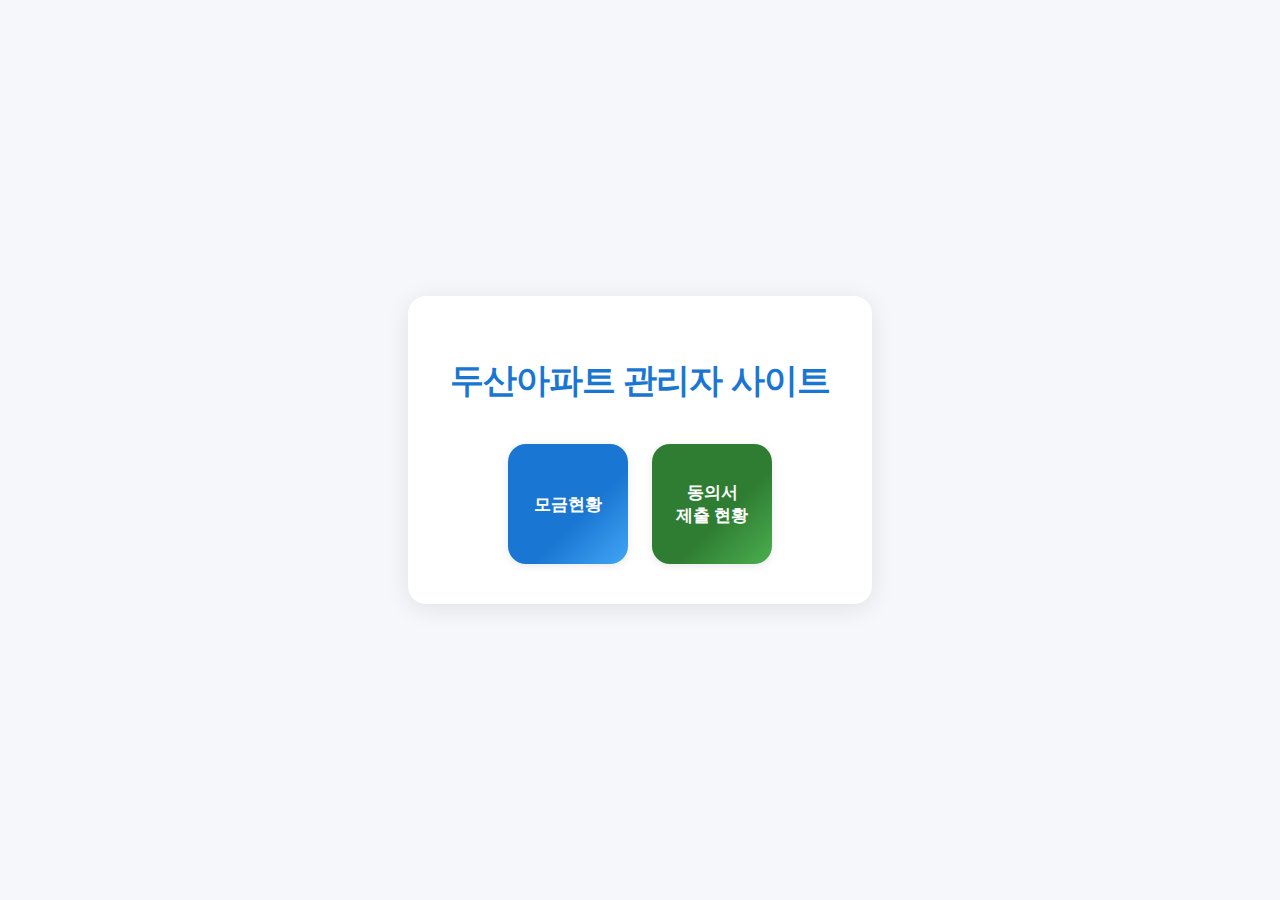
<file: admin/menu.html>
<!DOCTYPE html>
<html lang="ko">
<head>
    <meta charset="UTF-8">
    <title>두산아파트 관리 시스템 (관리자용)</title>
    <meta name="viewport" content="width=device-width, initial-scale=1.0">
    <style>
        body {
            font-family: 'Segoe UI', Arial, sans-serif;
            background: #f5f7fa;
            margin: 0;
            padding: 0;
            min-height: 100vh;
            display: flex;
            flex-direction: column;
            align-items: center;
            justify-content: center;
            text-align: center; /* 전체 글자 중앙 정렬 */
        }
        .container {
            background: #fff;
            padding: 40px 32px;
            border-radius: 18px;
            box-shadow: 0 4px 24px rgba(0,0,0,0.09);
            display: flex;
            flex-direction: column;
            align-items: center;
            gap: 32px;
            min-width: 320px;
            max-width: 400px;
            width: 90vw;
        }
        h1 {
            color: #1976d2;
            font-size: 2.1rem;
            margin-bottom: 8px;
            letter-spacing: -1px;
            text-align: center; /* 제목 중앙 정렬 */
        }
        .button-row {
            display: flex;
            gap: 24px;
            justify-content: center;
            flex-wrap: wrap;
        }
        .main-btn {
            width: 120px;
            height: 120px;
            display: flex;
            align-items: center;
            justify-content: center;
            font-size: 1.08rem;
            font-weight: 600;
            color: #fff;
            border: none;
            border-radius: 18px;
            cursor: pointer;
            text-decoration: none;
            box-shadow: 0 2px 8px rgba(0,0,0,0.09);
            transition: background 0.2s, transform 0.15s;
            text-align: center;
            word-break: keep-all;
            line-height: 1.3;
        }

        /* 모금현황 버튼 - 기존 파란색 유지 */
        .main-btn.fund-btn {
            background: linear-gradient(135deg, #1976d2 60%, #42a5f5 100%);
        }
        .main-btn.fund-btn:hover,
        .main-btn.fund-btn:focus {
            background: linear-gradient(135deg, #1565c0 60%, #1976d2 100%);
            transform: translateY(-2px) scale(1.04);
            outline: none;
        }

        /* 동의서 제출 현황 버튼 - 초록색 테마로 변경 */
        .main-btn.consent-btn {
            background: linear-gradient(135deg, #2E7D32 60%, #4CAF50 100%);
        }
        .main-btn.consent-btn:hover,
        .main-btn.consent-btn:focus {
            background: linear-gradient(135deg, #1B5E20 60%, #2E7D32 100%);
            transform: translateY(-2px) scale(1.04);
            outline: none;
        }

        @media (max-width: 600px) {
            .container {
                padding: 24px 8px;
                min-width: unset;
                max-width: 98vw;
                gap: 18px;
            }
            h1 {
                font-size: 1.3rem;
            }
            .button-row {
                gap: 14px;
            }
            .main-btn {
                width: 90px;
                height: 90px;
                font-size: 0.95rem;
                border-radius: 14px;
            }
        }
    </style>
</head>
<body>
<div class="container">
    <h1>두산아파트 관리자 사이트</h1>
    <div class="button-row">
        <a href="fund/index.html" class="main-btn fund-btn">모금현황</a>
        <a href="consent/index.html" class="main-btn consent-btn">동의서<br>제출 현황</a>
    </div>
</div>
</body>
</html>
</file>
